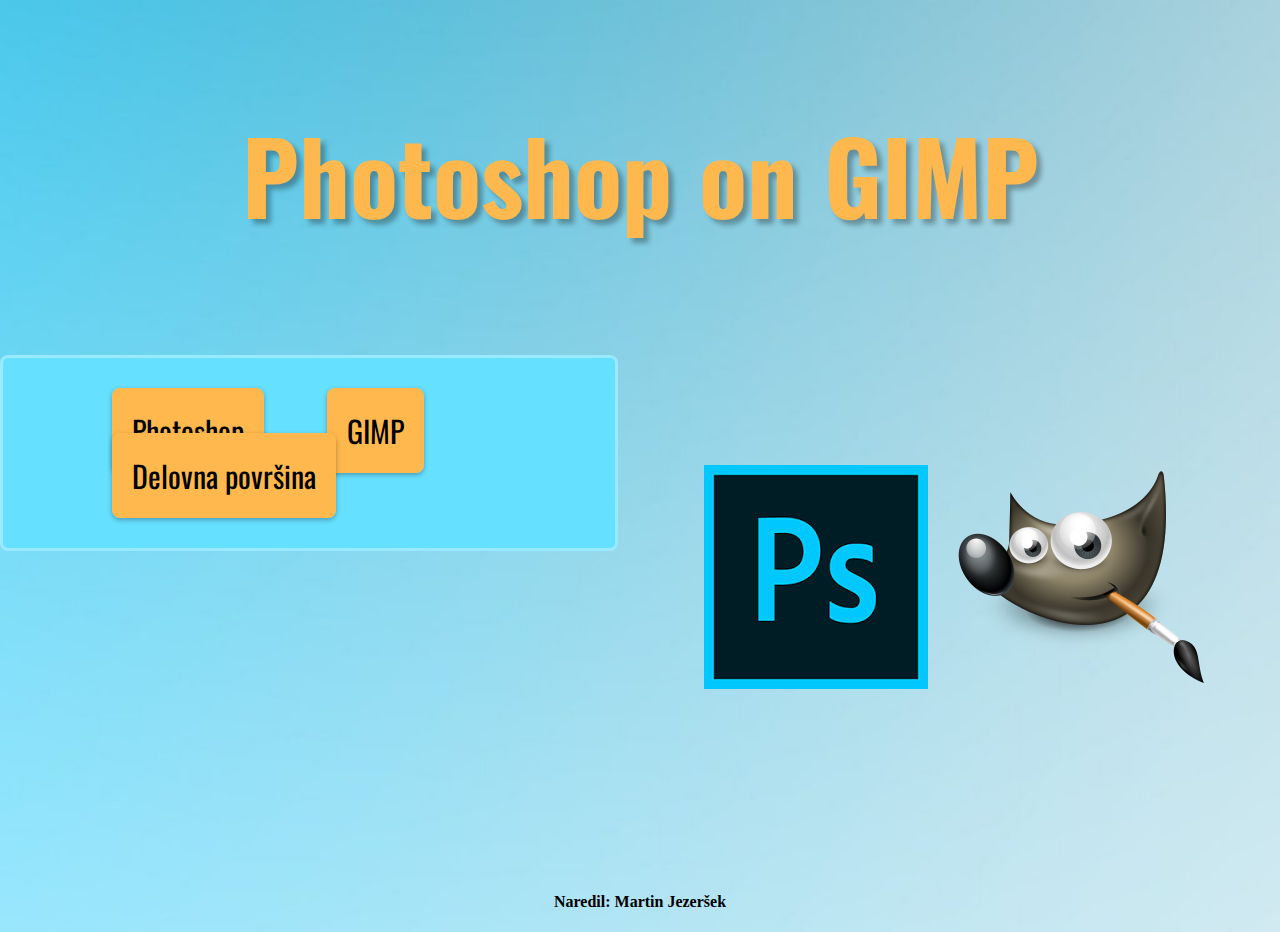
<file: index.html>
<!DOCTYPE html

<html>
	<head>
		<link href="https://fonts.googleapis.com/css?family=Oswald" rel="stylesheet">
		<link href="https://fonts.googleapis.com/css?family=Roboto" rel="stylesheet">
		<link rel="stylesheet" type="text/css">

		<title>Photshop in GIMP
		</title>

		<style>

		body {
			background-image: url(background.jpg);
			background-size: 100%;
			margin: auto;
		}

		.menu-bar {
				position: fixed;
				margin-top: 40px;
				width: 40%;
				background-color: #66e0ff;
				padding: 50px;
				border-style: solid;
				border-width: 3px;
				border-color: #99e9ff;
				border-radius: 8px;
				z-index: 100;
			}
		.gumb1 {

			padding: 20px;
			background-color: #ffb84d;
			margin-left: 59px;
			border-radius:8px;
			box-shadow: 0 2px 5px 0 rgba(0,0,0,0.3);
			transition: background-color 0.3s, top 0.3;
			position: relative;
			top: 0px;
			color:black;
			text-align: center;
			text-decoration: none;
			font-size: 30px;
			font-family: 'Oswald', sans-serif;
		}


		.gumb1: hover {
			background-color: #ffad33;
		}

		.gumb1: active {
			top: 2px;
		}

		.gumb2 {

			padding: 20px;
			background-color: #ffb84d;
			margin-left: 59px;
			border-radius:8px;
			box-shadow: 0 2px 5px 0 rgba(0,0,0,0.3);
			transition: background-color 0.3s, top 0.3;
			position: relative;
			top: 0px;
			color:black;
			text-align: center;
			text-decoration: none;
			font-size: 30px;
			font-family: 'Oswald', sans-serif;
			}


		.gumb2: hover {
			background-color: #ffad33;
		}

		.gumb2: active {
			top: 2px;
		}

		.gumb3 {

			padding: 20px;
			background-color: #ffb84d;
			margin-left: 59px;
			border-radius:8px;
			box-shadow: 0 2px 5px 0 rgba(0,0,0,0.3);
			transition: background-color 0.3s, top 0.3;
			position: relative;
			top: 0px;

			color:black;
			text-align: center;
			text-decoration: none;
			font-size: 30px;
			font-family: 'Oswald', sans-serif;
			}


		.gumb3: hover {
			background-color: #ffad33;
		}

		.gumb3: active {
			top: 2px;
		}
		.naslov {

			text-align: center;
			margin-top: 100px;
			font-size: 100px;
			font-family: 'Oswald', sans-serif;
			color: #ffb84d;
			text-shadow: 5px 5px 5px rgba(0,0,0,0.3);


		}
		.logo1 {
		margin-left: 55%;
		position: relative;
		}

		.logo2 {
		margin-top: 150px;
		position: relative;
		}
		.avtor {
			text-align: center;
			margin-top: 200px;

		}

		</style>
	</head>

	<body>
		<h1 class="naslov">Photoshop on GIMP </h1>
		<div class="menu-bar">
			<a href="Photoshop.html" class="gumb1">Photoshop</a>
			<a href="gimp.html" class="gumb2">GIMP</a>
			<a href="delovnapavr%C5%A1ina.html" class="gumb3">Delovna površina</a>
		</div>
		<img src="logo1.jpg" class="logo1" >
		<img src="logo2.jpg" class="logo2" >
		<h4 class="avtor">Naredil: Martin Jezeršek</h4>

	</body>
</html>
</file>
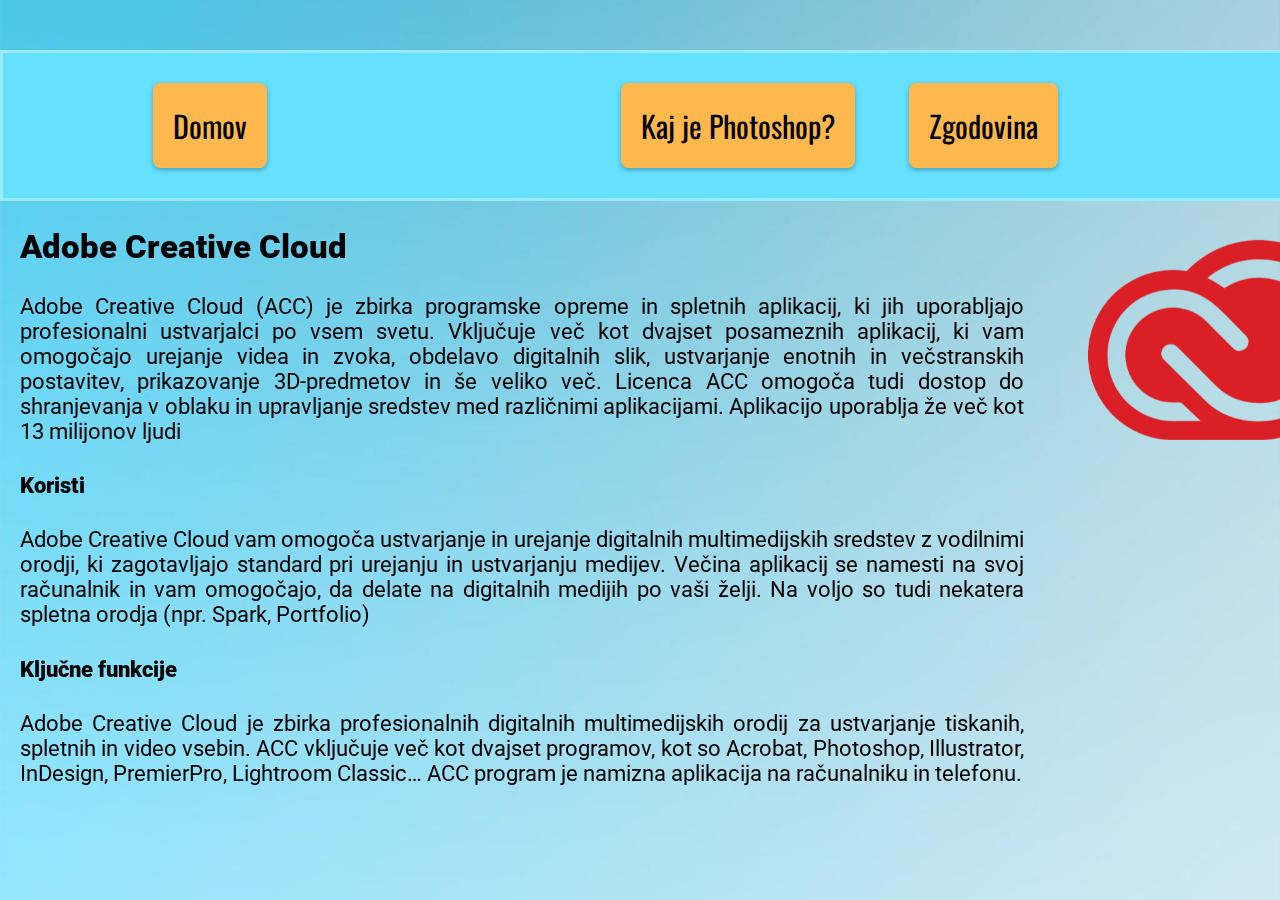
<file: adobe.html>
<html>
	<head>
		<link href="https://fonts.googleapis.com/css?family=Oswald" rel="stylesheet">
		<link href="https://fonts.googleapis.com/css?family=Roboto" rel="stylesheet">
		
		<title>Photoshop - Martin Jezersek
		</title>
		<style>
			body {
				background: url(background.jpg);
				background-size: 100%;
				margin:auto;
			}
			.menu-bar {
				position: fixed;
				width: 100%;
				margin-top: 50px;
				background-color: #66e0ff;
				padding: 50px;
				border-style: solid;
				border-width: 3px;
				border-color: #99e9ff;

			}
			
			.menu-gumb {
				background-color: #ffb84d;
				font-size: 30px;
				padding: 20px;
				color: black;
				margin-left: 100px;
				text-align: center;
				text-decoration: none;
				border-radius: 8px;
				font-family: 'Oswald', sans-serif;
				box-shadow: 0 2px 5px 0 rgba(0,0,0,0.3);
				transition: background-color 0.3s, top 0.3;
				position: relative;
				top: 0px;
			}

			.menu-gumb:hover {
				background-color: #ffad33;
			}
			.menu-gumb:active{
				top: 2px;
			}
			.gumb1 {
				background-color: #ffb84d;
				font-size: 30px;
				padding: 20px;
				margin-left: 350px;
				color: black;
				text-align: center;
				text-decoration: none;
				border-radius: 8px;
				font-family: 'Oswald', sans-serif;
				box-shadow: 0 2px 5px 0 rgba(0,0,0,0.3);
				transition: background-color 0.3s, top 0.3;
				position: relative;
				top: 0px;
			}

			.gumb1:hover {
				background-color: #ffad33;
			}
			.gumb1:active{
				top: 2px;
			}

			.gumb2 {
				background-color: #ffb84d;
				font-size: 30px;
				padding: 20px;
				color: black;
				margin-left: 50px;
				text-align: center;
				text-decoration: none;
				border-radius: 8px;
				font-family: 'Oswald', sans-serif;
				box-shadow: 0 2px 5px 0 rgba(0,0,0,0.3);
				transition: background-color 0.3s, top 0.3;
				position: relative;
				top: 0px;
			}

			.gumb2:hover {
				background-color: #ffad33;
			}
			.gumb2:active{
				top: 2px;
			}

			.gumb3 {
				background-color: #ffb84d;
				font-size: 30px;
				padding: 20px;
				color: black;
				margin-left: 50px;
				text-align: center;
				text-decoration: none;
				border-radius: 8px;
				font-family: 'Oswald', sans-serif;
				box-shadow: 0 2px 5px 0 rgba(0,0,0,0.3);
				transition: background-color 0.3s, top 0.3;
				position: relative;
				top: 0px;
			}

			.gumb3:hover {
				background-color: #ffad33;
			}
			.gumb3:active{
				top: 2px;
			}

			.main1 {

				margin: 20px;
				margin-top: 200px;
				margin-right: 20%;
				font-size: 22px;
				font-family: 'Roboto', sans-serif;
				text-align: justify;
				position: absolute;

			}
			img{
				padding-top: 230px;
				margin: 10px ;
				margin-left:  85%;
				position: absolute;
				height: 200px;
				width: auto;
			}

		</style>
	</head>

	<body>

		<div class="menu-bar">
			<a href="file:///C:/Users/Martin/Documents/Vegova/spletna%20stran%20IKP/photoshopmenu.html" class="menu-gumb">Domov</a>
			<a href="file:///C:/Users/Martin/Documents/Vegova/spletna%20stran%20IKP/Photoshop.html" class="gumb1">Kaj je Photoshop?</a>
			
			<a href="file:///C:/Users/Martin/Documents/Vegova/spletna%20stran%20IKP/zgodovina.html" class="gumb3">Zgodovina</a>
		</div>
		
		<img src="adobe.jpg"></img>

		<main class="main1">
			<h2><b>Adobe Creative Cloud</b></h2> Adobe Creative Cloud (ACC) je zbirka programske opreme in spletnih aplikacij, ki jih uporabljajo profesionalni ustvarjalci po vsem svetu. Vključuje več kot dvajset posameznih aplikacij, ki vam omogočajo urejanje videa in zvoka, obdelavo digitalnih slik, ustvarjanje enotnih in večstranskih postavitev, prikazovanje 3D-predmetov in še veliko več. Licenca ACC omogoča tudi dostop do shranjevanja v oblaku in upravljanje sredstev med različnimi aplikacijami. Aplikacijo uporablja že več kot 13 milijonov ljudi 
			<p><h4><b> Koristi</b></h4> Adobe Creative Cloud vam omogoča ustvarjanje in urejanje digitalnih multimedijskih sredstev z vodilnimi orodji, ki zagotavljajo standard pri urejanju in ustvarjanju medijev. Večina aplikacij se namesti na svoj računalnik in vam omogočajo, da delate na digitalnih medijih po vaši želji. Na voljo so tudi nekatera spletna orodja (npr. Spark, Portfolio)
			<p><h4><b> Ključne funkcije</b></h4>Adobe Creative Cloud je zbirka profesionalnih digitalnih multimedijskih orodij za ustvarjanje tiskanih, spletnih in video vsebin. ACC vključuje več kot dvajset programov, kot so Acrobat, Photoshop, Illustrator, InDesign, PremierPro, Lightroom Classic… ACC program je namizna aplikacija na računalniku in telefonu.
		</main>

	
	</body>
</html>
</file>
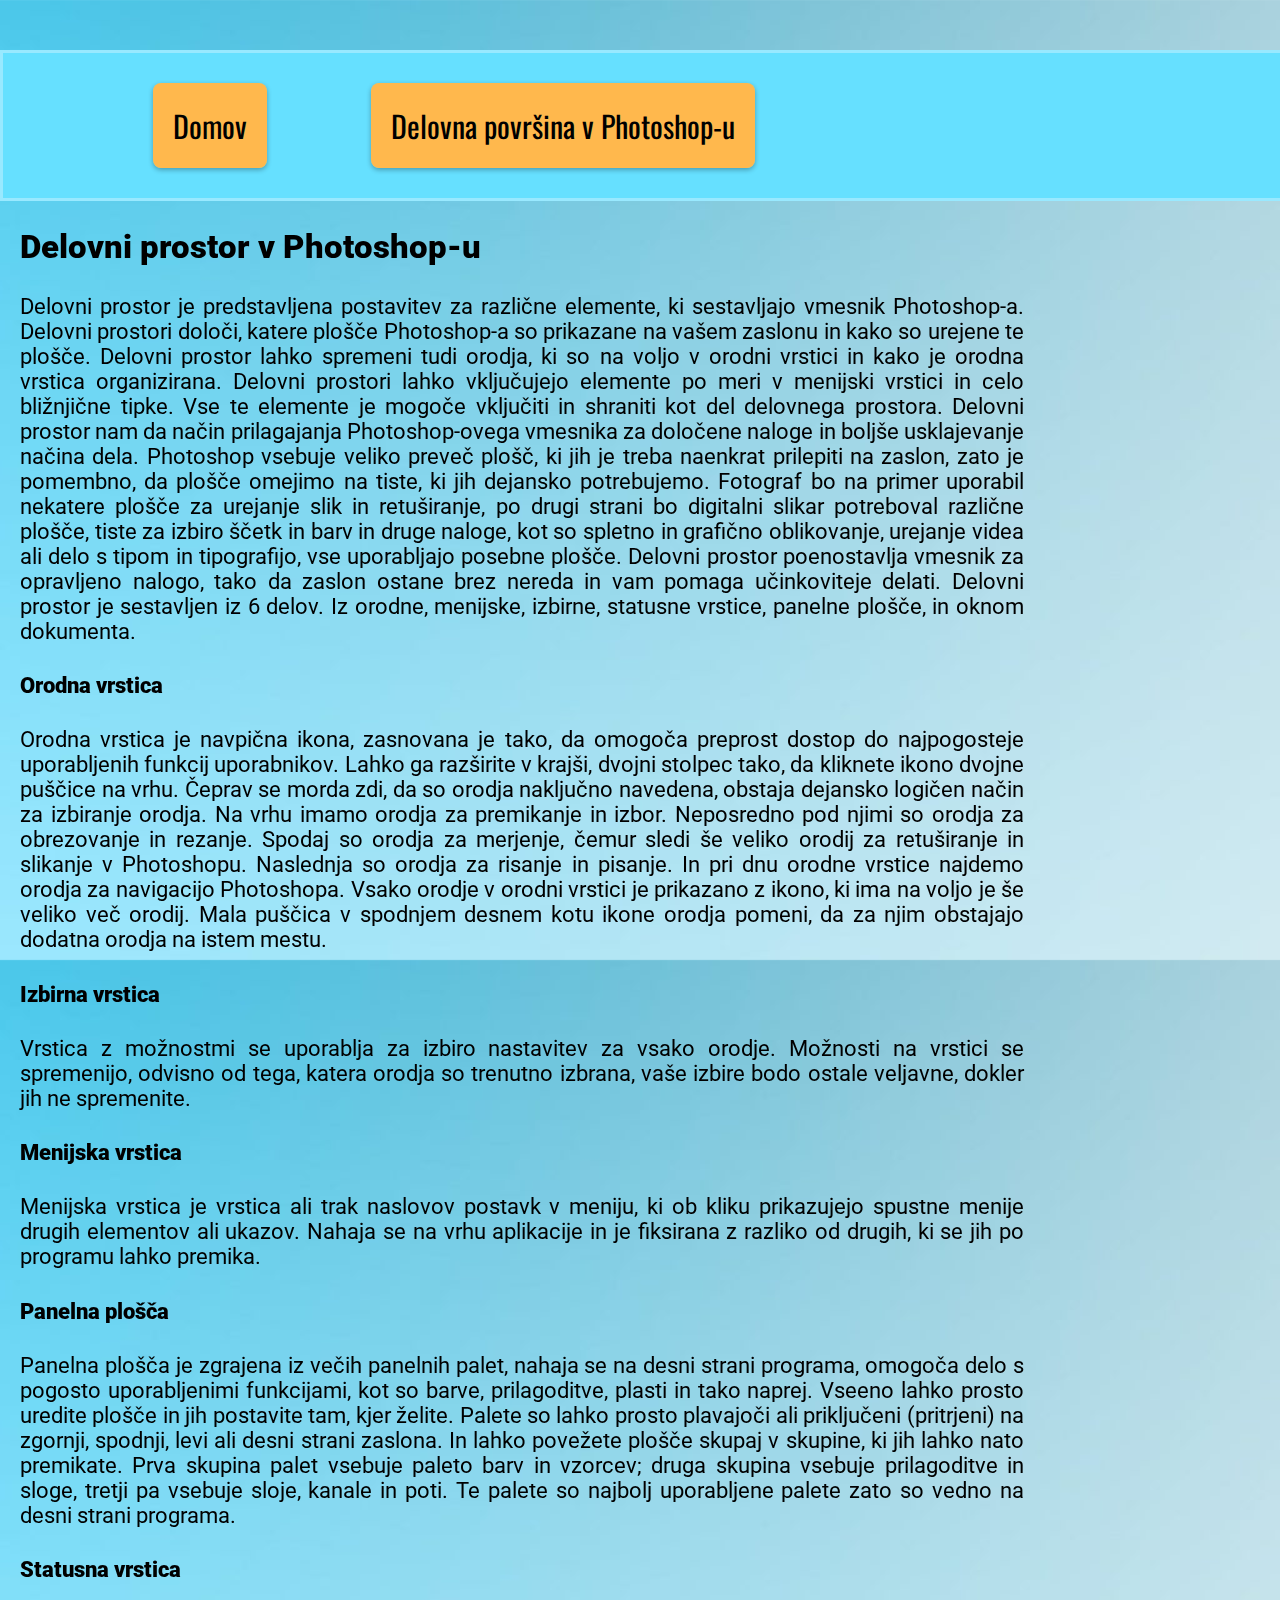
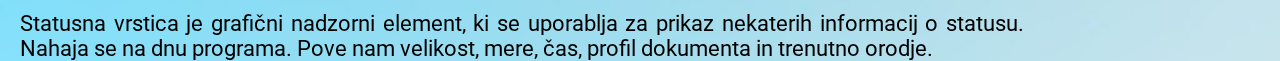
<file: delovnapavršina.html>
<html>
	<head>
		<link href="https://fonts.googleapis.com/css?family=Oswald" rel="stylesheet">
		<link href="https://fonts.googleapis.com/css?family=Roboto" rel="stylesheet">
		
		<title>Photoshop - Martin Jezersek
		</title>
		<style>
			body {
				background: url(background.jpg);
				background-size: 100%;
				margin:auto;
			}
			.menu-bar {
				position: fixed;
				width: 100%;
				margin-top: 50px;
				background-color: #66e0ff;
				padding: 50px;
				border-style: solid;
				border-width: 3px;
				border-color: #99e9ff;

			}
			
			.menu-gumb {
				background-color: #ffb84d;
				font-size: 30px;
				padding: 20px;
				color: black;
				margin-left: 100px;
				text-align: center;
				text-decoration: none;
				border-radius: 8px;
				font-family: 'Oswald', sans-serif;
				box-shadow: 0 2px 5px 0 rgba(0,0,0,0.3);
				transition: background-color 0.3s, top 0.3;
				position: relative;
				top: 0px;
			}

			.menu-gumb:hover {
				background-color: #ffad33;
			}
			.menu-gumb:active{
				top: 2px;
			}

			.main1 {

				margin: 20px;
				margin-top: 200px;
				margin-right: 20%;
				font-size: 22px;
				font-family: 'Roboto', sans-serif;
				text-align: justify;
				position: absolute;

			}

		</style>
	</head>

	<body>

		<div class="menu-bar">
			<a href="file:///C:/Users/Martin/Documents/Vegova/spletna%20stran%20IKP/photoshopmenu.html" class="menu-gumb">Domov</a>
			<a class="menu-gumb">Delovna površina v Photoshop-u</a>
		</div>

		<main class="main1">
			<h2><b>Delovni prostor v Photoshop-u</b></h2> Delovni prostor je predstavljena postavitev za različne elemente, ki sestavljajo vmesnik Photoshop-a. Delovni prostori določi, katere plošče Photoshop-a so prikazane na vašem zaslonu in kako so urejene te plošče. Delovni prostor lahko spremeni tudi orodja, ki so na voljo v orodni vrstici in kako je orodna vrstica organizirana. Delovni prostori lahko vključujejo elemente po meri v menijski vrstici in celo bližnjične tipke. Vse te elemente je mogoče vključiti in shraniti kot del delovnega prostora. 
			Delovni prostor nam da način prilagajanja Photoshop-ovega vmesnika za določene naloge in boljše usklajevanje načina dela. Photoshop vsebuje veliko preveč plošč, ki jih je treba naenkrat prilepiti na zaslon, zato je pomembno, da plošče omejimo na tiste, ki jih dejansko potrebujemo. Fotograf bo na primer uporabil nekatere plošče za urejanje slik in retuširanje, po drugi strani bo digitalni slikar potreboval različne plošče, tiste za izbiro ščetk in barv in druge naloge, kot so spletno in grafično oblikovanje, urejanje videa ali delo s tipom in tipografijo, vse uporabljajo posebne plošče. Delovni prostor poenostavlja vmesnik za opravljeno nalogo, tako da zaslon ostane brez nereda in vam pomaga učinkoviteje delati. Delovni  prostor je sestavljen iz 6 delov. Iz orodne, menijske, izbirne, statusne vrstice, panelne plošče, in oknom dokumenta.
			<p><h4><b>Orodna vrstica</h4></b> Orodna vrstica je navpična ikona, zasnovana je tako, da omogoča preprost dostop do najpogosteje uporabljenih funkcij uporabnikov. Lahko ga razširite v krajši, dvojni stolpec tako, da kliknete ikono dvojne puščice na vrhu. Čeprav se morda zdi, da so orodja naključno navedena, obstaja dejansko logičen način za izbiranje orodja. Na vrhu imamo orodja za premikanje in izbor. Neposredno pod njimi so orodja za obrezovanje in rezanje. Spodaj so orodja za merjenje, čemur sledi še veliko orodij za retuširanje in slikanje v Photoshopu. Naslednja so orodja za risanje in pisanje. In pri dnu orodne vrstice najdemo orodja za navigacijo Photoshopa. Vsako orodje v orodni vrstici je prikazano z ikono, ki ima na voljo je še veliko več orodij. Mala puščica v spodnjem desnem kotu ikone orodja pomeni, da za njim obstajajo dodatna orodja na istem mestu. 
			<p><h4><b>Izbirna vrstica</h4></b>
			Vrstica z možnostmi se uporablja za izbiro nastavitev za vsako orodje. Možnosti na vrstici se spremenijo, odvisno od tega, katera orodja so trenutno izbrana, vaše izbire bodo ostale veljavne, dokler jih ne spremenite. 
			<p><h4><b>Menijska vrstica</h4></b>Menijska vrstica je vrstica ali trak naslovov postavk v meniju, ki ob kliku prikazujejo spustne menije drugih elementov ali ukazov. Nahaja se na vrhu aplikacije  in je fiksirana z razliko od drugih, ki se jih po programu lahko premika. 
			<p><h4><b>Panelna plošča</h4></b>Panelna plošča je zgrajena iz večih panelnih palet, nahaja se na desni strani programa, omogoča delo s pogosto uporabljenimi funkcijami, kot so barve, prilagoditve, plasti in tako naprej. Vseeno lahko prosto uredite plošče in jih postavite tam, kjer želite. Palete so lahko prosto plavajoči ali priključeni (pritrjeni) na zgornji, spodnji, levi ali desni strani zaslona. In lahko povežete plošče skupaj v skupine, ki jih lahko nato premikate. Prva skupina palet vsebuje paleto barv in vzorcev; druga skupina vsebuje prilagoditve in sloge, tretji pa vsebuje sloje, kanale in poti. Te palete so  najbolj uporabljene palete zato so vedno na desni strani programa.
			<p><h4><b>Statusna vrstica</h4></b>Statusna vrstica je grafični nadzorni element, ki se uporablja za prikaz nekaterih informacij o statusu. Nahaja se na dnu programa. Pove nam velikost, mere, čas, profil dokumenta in trenutno orodje.
		</main>

	
	</body>
</html>
</file>
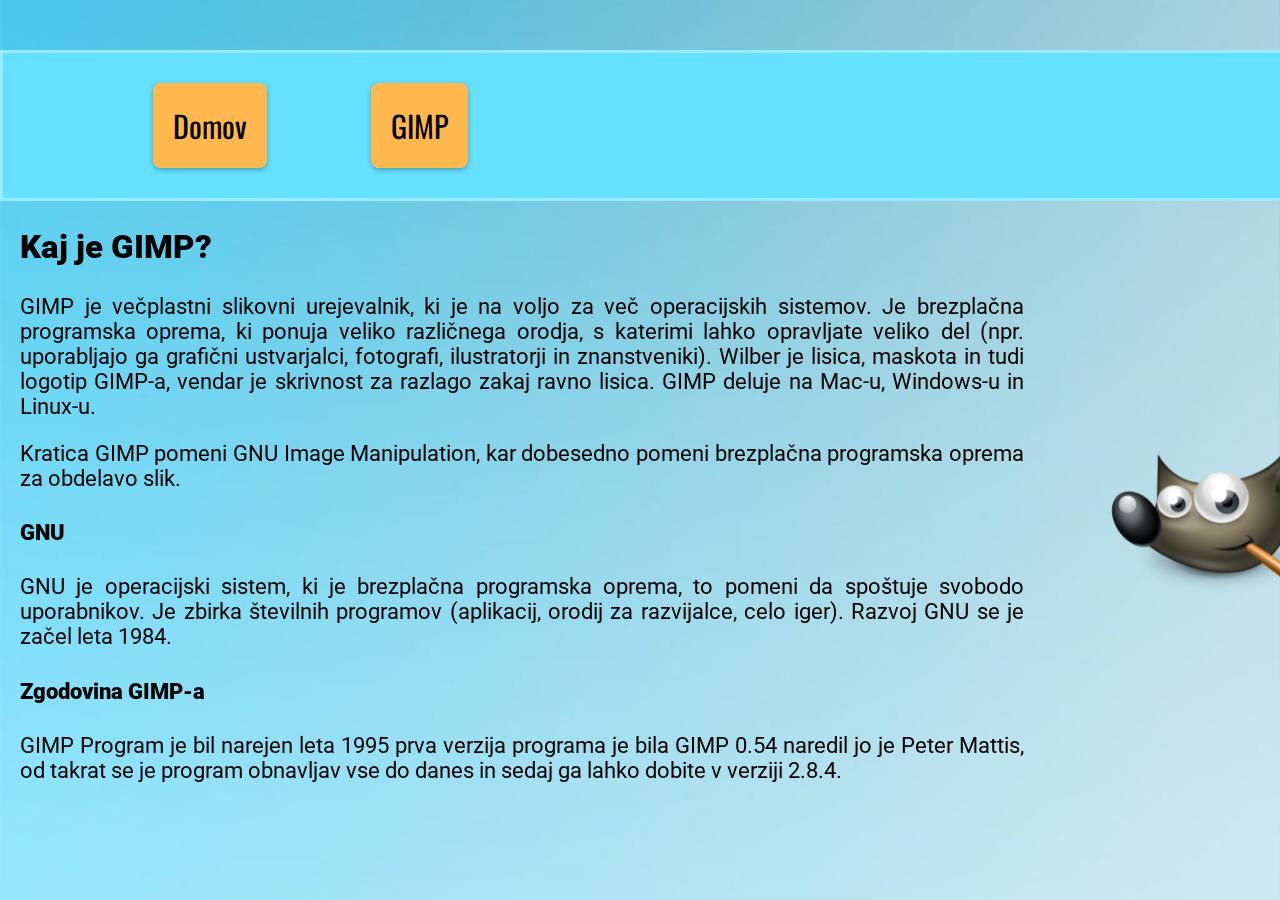
<file: gimp.html>
<html>
	<head>
		<link href="https://fonts.googleapis.com/css?family=Oswald" rel="stylesheet">
		<link href="https://fonts.googleapis.com/css?family=Roboto" rel="stylesheet">

		<title>Photoshop - Martin Jezersek
		</title>
		<style>
			body {
				background: url(background.jpg);
				background-size: 100%;
				margin:auto;
			}
			.menu-bar {
				position: fixed;
				width: 100%;
				margin-top: 50px;
				background-color: #66e0ff;
				padding: 50px;
				border-style: solid;
				border-width: 3px;
				border-color: #99e9ff;

			}

			.menu-gumb {
				background-color: #ffb84d;
				font-size: 30px;
				padding: 20px;
				color: black;
				margin-left: 100px;
				text-align: center;
				text-decoration: none;
				border-radius: 8px;
				font-family: 'Oswald', sans-serif;
				box-shadow: 0 2px 5px 0 rgba(0,0,0,0.3);
				transition: background-color 0.3s, top 0.3;
				position: relative;
				top: 0px;
			}

			.menu-gumb:hover {
				background-color: #ffad33;
			}
			.menu-gumb:active{
				top: 2px;
			}

			.main1 {

				margin: 20px;
				margin-top: 200px;
				margin-right: 20%;
				font-size: 22px;
				font-family: 'Roboto', sans-serif;
				text-align: justify;
				position: absolute;

			}
			img{
				padding-top: 230px;
				margin: 10px ;
				margin-left:  85%;
				position: absolute;
				height: 200;
				width: auto;
			}

			.slika{
				display: block;
				margin-top: 200px; 	
			}
		</style>
	</head>

	<body>

		<div class="menu-bar">
			<a href="file:///C:/Users/Martin/Documents/Vegova/spletna%20stran%20IKP/photoshopmenu.html" class="menu-gumb">Domov</a>
			<a class="menu-gumb">GIMP</a>
		</div>
		<img src="logo2.jpg" class="slika"></img>

		<main class="main1">
			<h2><b>Kaj je GIMP?</b></h2> GIMP je večplastni slikovni urejevalnik, ki je na voljo za več operacijskih sistemov. Je brezplačna programska oprema, ki ponuja veliko različnega orodja, s katerimi lahko opravljate veliko del (npr. uporabljajo ga  grafični ustvarjalci, fotografi, ilustratorji in znanstveniki). Wilber je lisica, maskota in tudi logotip GIMP-a, vendar je skrivnost za razlago zakaj ravno lisica. GIMP deluje na Mac-u, Windows-u in Linux-u.
			<p>Kratica GIMP pomeni GNU Image Manipulation, kar dobesedno pomeni brezplačna programska oprema za obdelavo slik.
			<p><h4><b>GNU</h4></b> GNU je operacijski sistem, ki je brezplačna programska oprema, to pomeni da spoštuje svobodo uporabnikov. Je zbirka številnih programov (aplikacij, orodij za razvijalce, celo iger). Razvoj GNU se je začel leta 1984.
			<p><h4><b>Zgodovina GIMP-a</h4></b>
			GIMP Program je bil narejen leta 1995 prva verzija programa je bila GIMP 0.54 naredil jo je Peter Mattis, od takrat se je program obnavljav vse do danes in sedaj ga lahko dobite v verziji 2.8.4.
		</main>


	</body>
</html>
</file>
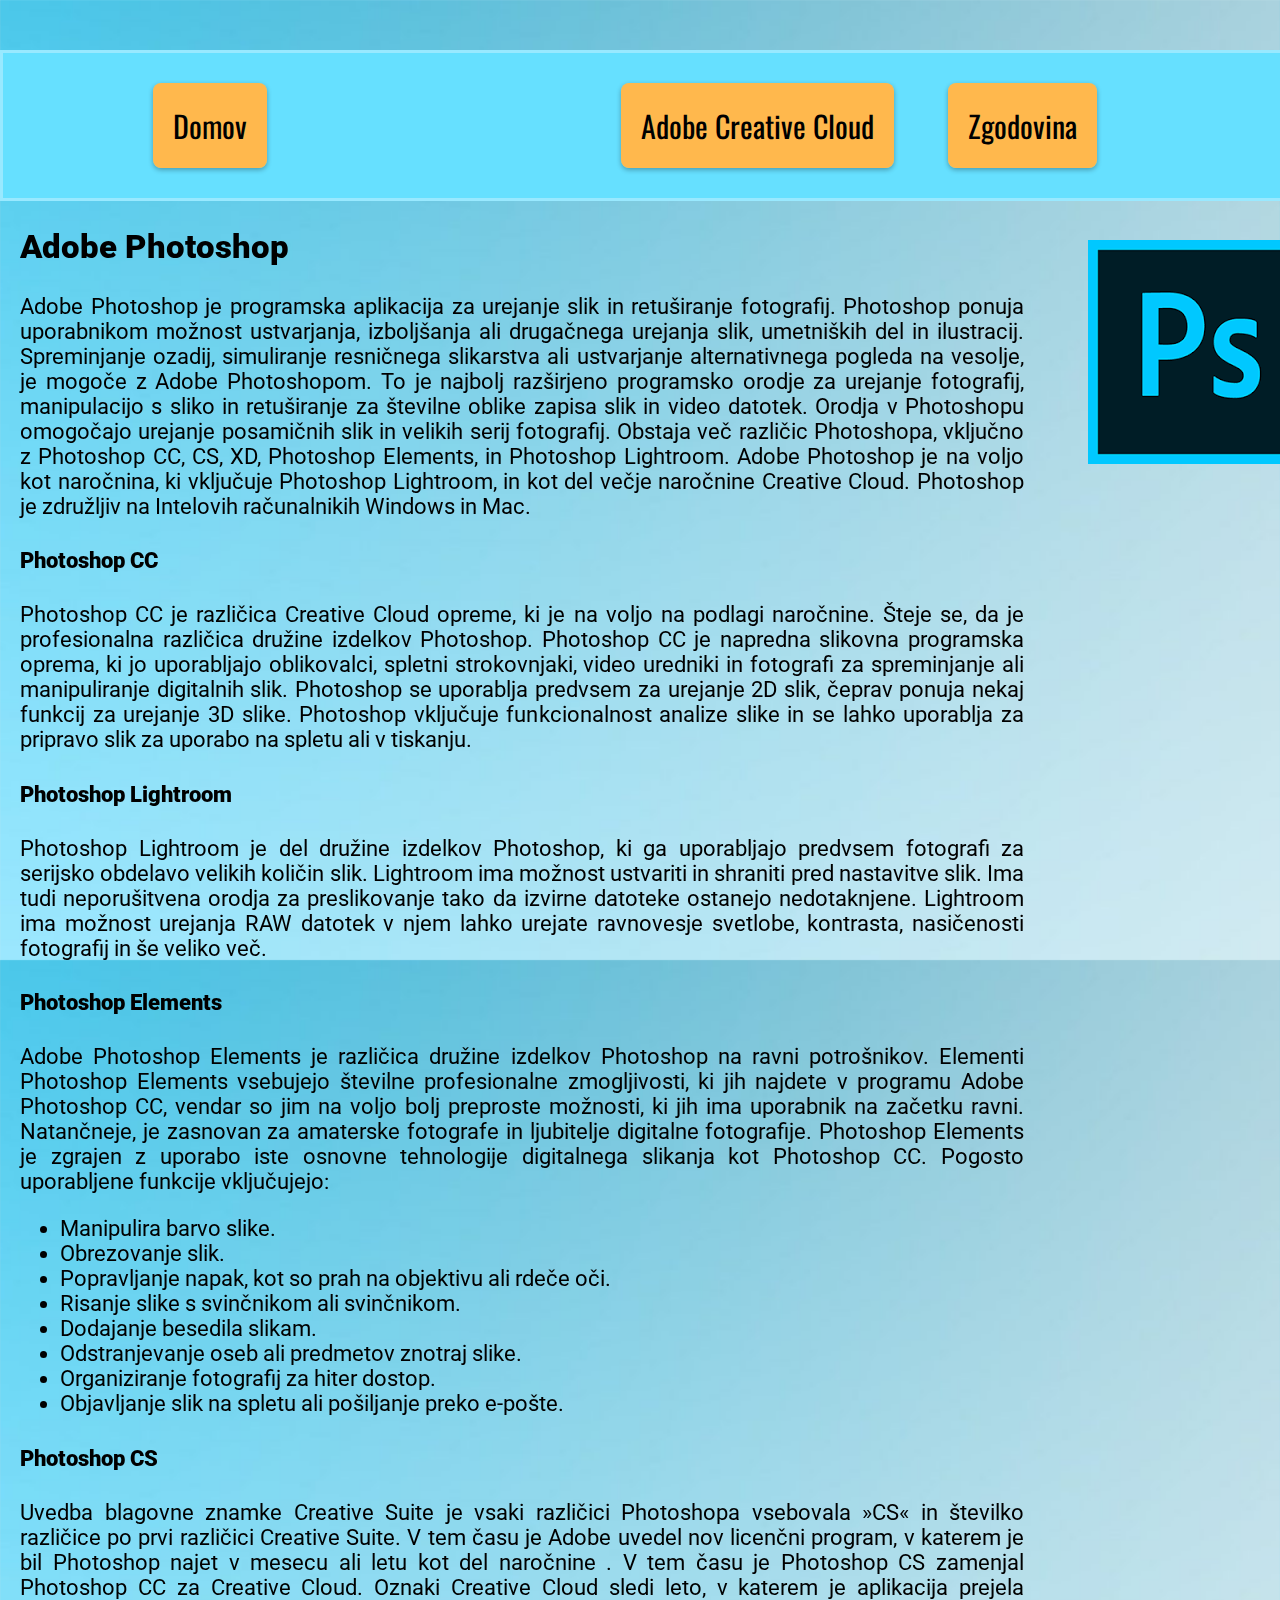
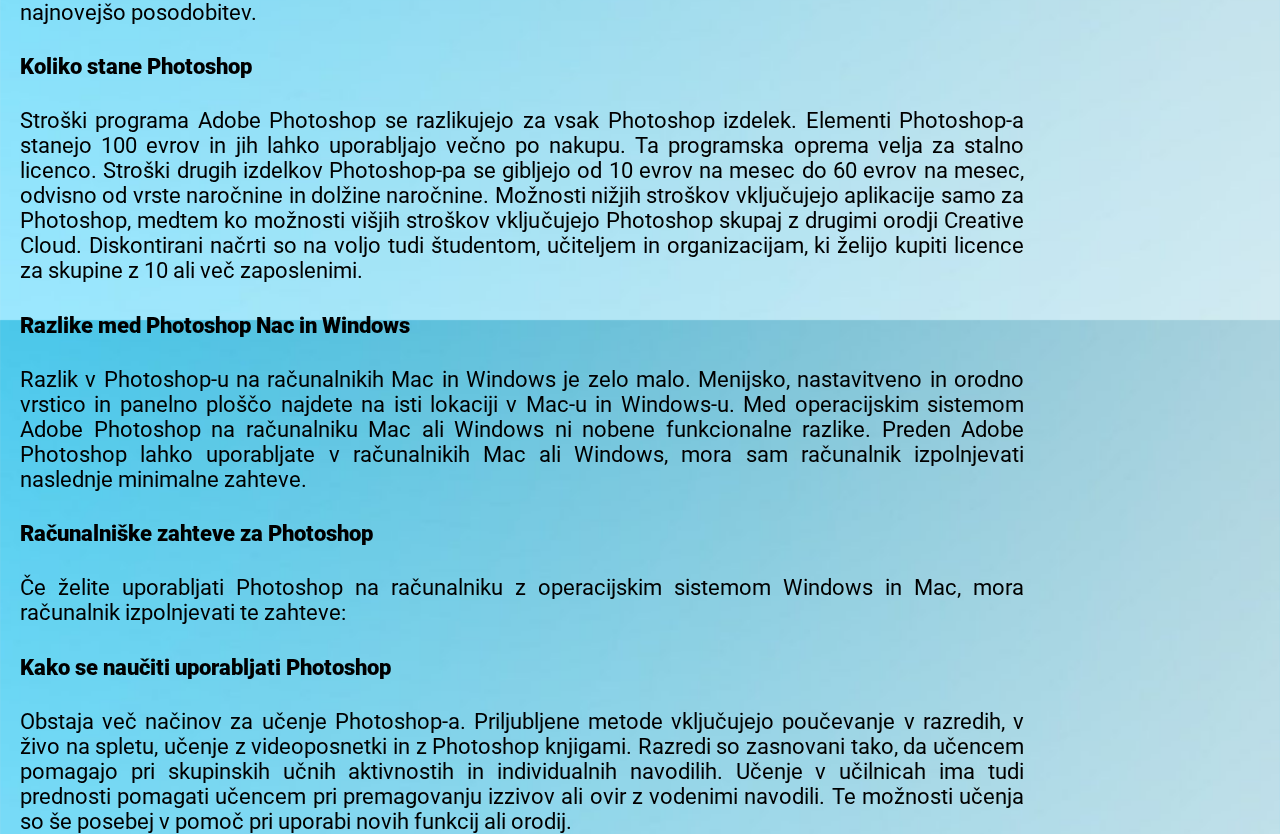
<file: Photoshop.html>
<html>
	<head>
		<link href="https://fonts.googleapis.com/css?family=Oswald" rel="stylesheet">
		<link href="https://fonts.googleapis.com/css?family=Roboto" rel="stylesheet">

		<title>Photoshop - Martin Jezersek</title>
		<link href="style.css" type="text/css" rel="stylesheet">
	</head>

	<body>

		<div class="menu-bar">
			<a href="photoshopmenu.html" class="menu-gumb">Domov</a>
			<a href="adobe.html" class="gumb2">Adobe Creative Cloud</a>
			<a href="zgodovina.html" class="gumb3">Zgodovina</a>
		</div>

		<img src="logo1.jpg"></img>

		<main class="main1">
			<h2><b>Adobe Photoshop</b></h2> Adobe Photoshop je programska aplikacija za urejanje slik in retuširanje fotografij. Photoshop ponuja uporabnikom možnost ustvarjanja, izboljšanja ali drugačnega urejanja slik, umetniških del in ilustracij. Spreminjanje ozadij, simuliranje resničnega slikarstva ali ustvarjanje alternativnega pogleda na vesolje, je mogoče z Adobe Photoshopom. To je najbolj razširjeno programsko orodje za urejanje fotografij, manipulacijo s sliko in retuširanje za številne oblike zapisa slik in video datotek. Orodja v Photoshopu omogočajo urejanje posamičnih slik in velikih serij fotografij. Obstaja več različic Photoshopa, vključno z Photoshop CC, CS, XD,  Photoshop Elements, in Photoshop Lightroom. Adobe Photoshop je na voljo kot naročnina, ki vključuje Photoshop Lightroom, in kot del večje naročnine Creative Cloud. Photoshop je združljiv na Intelovih računalnikih Windows in Mac.
			<p><h4><b> Photoshop CC</b></h4> Photoshop CC je različica Creative Cloud opreme, ki je na voljo na podlagi naročnine. Šteje se, da je profesionalna različica družine izdelkov Photoshop. Photoshop CC je napredna slikovna programska oprema, ki jo uporabljajo oblikovalci, spletni strokovnjaki, video uredniki in fotografi za spreminjanje ali manipuliranje digitalnih slik. Photoshop se uporablja predvsem za urejanje 2D slik, čeprav ponuja nekaj funkcij za urejanje 3D slike. Photoshop vključuje funkcionalnost analize slike in se lahko uporablja za pripravo slik za uporabo na spletu ali v tiskanju.
			<p><h4><b> Photoshop Lightroom</b></h4>Photoshop Lightroom je del družine izdelkov Photoshop, ki ga uporabljajo predvsem fotografi za serijsko obdelavo velikih količin slik. Lightroom ima možnost ustvariti in shraniti pred nastavitve slik. Ima tudi neporušitvena orodja za preslikovanje tako da izvirne datoteke ostanejo nedotaknjene. Lightroom ima možnost urejanja RAW datotek v njem lahko urejate ravnovesje svetlobe, kontrasta, nasičenosti fotografij in še veliko več.
			<p><h4><b> Photoshop Elements</b></h4>Adobe Photoshop Elements je različica družine izdelkov Photoshop na ravni potrošnikov. Elementi Photoshop Elements vsebujejo številne profesionalne zmogljivosti, ki jih najdete v programu Adobe Photoshop CC, vendar so jim na voljo bolj preproste možnosti, ki jih ima uporabnik na začetku ravni. Natančneje, je zasnovan za amaterske fotografe in ljubitelje digitalne fotografije. Photoshop Elements je zgrajen z uporabo iste osnovne tehnologije digitalnega slikanja kot Photoshop CC. Pogosto uporabljene funkcije vključujejo:
			<ul>
				<li>Manipulira barvo slike.
				<li>Obrezovanje slik.
				<li>Popravljanje napak, kot so prah na objektivu ali rdeče oči.
				<li>Risanje slike s svinčnikom ali svinčnikom.
				<li>Dodajanje besedila slikam.
				<li>Odstranjevanje oseb ali predmetov znotraj slike.
				<li>Organiziranje fotografij za hiter dostop.
				<li>Objavljanje slik na spletu ali pošiljanje preko e-pošte.
			</ul>
			<p><h4><b> Photoshop CS</b></h4>Uvedba blagovne znamke Creative Suite je vsaki različici Photoshopa vsebovala »CS« in številko različice po prvi različici Creative Suite. V tem času je Adobe uvedel nov licenčni program, v katerem je bil Photoshop najet v mesecu ali letu kot del naročnine . V tem času je Photoshop CS zamenjal Photoshop CC za Creative Cloud. Oznaki Creative Cloud sledi leto, v katerem je aplikacija prejela najnovejšo posodobitev.
			<p><h4><b> Koliko stane Photoshop</b></h4>Stroški programa Adobe Photoshop se razlikujejo za vsak Photoshop izdelek. Elementi Photoshop-a stanejo 100 evrov in jih lahko uporabljajo večno po nakupu. Ta programska oprema velja za stalno licenco. Stroški drugih izdelkov Photoshop-pa se gibljejo od 10 evrov na mesec do 60 evrov na mesec, odvisno od vrste naročnine in dolžine naročnine. Možnosti nižjih stroškov vključujejo aplikacije samo za Photoshop, medtem ko možnosti višjih stroškov vključujejo Photoshop skupaj z drugimi orodji Creative Cloud. Diskontirani načrti so na voljo tudi študentom, učiteljem in organizacijam, ki želijo kupiti licence za skupine z 10 ali več zaposlenimi.
			<p><h4><b>Razlike med Photoshop Nac in Windows</b></h4> Razlik v Photoshop-u  na računalnikih Mac in Windows je zelo malo. Menijsko, nastavitveno in orodno vrstico in panelno  ploščo  najdete na isti lokaciji v Mac-u in Windows-u. Med operacijskim sistemom Adobe Photoshop na računalniku Mac ali Windows ni nobene funkcionalne razlike. Preden Adobe Photoshop lahko uporabljate v računalnikih Mac ali Windows, mora sam računalnik izpolnjevati naslednje minimalne zahteve.
			<p><h4><b>Računalniške zahteve za Photoshop </b></h4>Če želite uporabljati Photoshop na računalniku z operacijskim sistemom Windows in Mac, mora računalnik izpolnjevati te zahteve:
			<p><h4><b>Kako se naučiti uporabljati Photoshop </b></h4>Obstaja več načinov za učenje Photoshop-a. Priljubljene metode vključujejo poučevanje v razredih, v živo na spletu, učenje z videoposnetki in z Photoshop knjigami. Razredi so zasnovani tako, da učencem pomagajo pri skupinskih učnih aktivnostih in individualnih navodilih. Učenje v učilnicah ima tudi prednosti pomagati učencem pri premagovanju izzivov ali ovir z vodenimi navodili. Te možnosti učenja so še posebej v pomoč pri uporabi novih funkcij ali orodij.
		</main>
	</body>
</html>
</file>
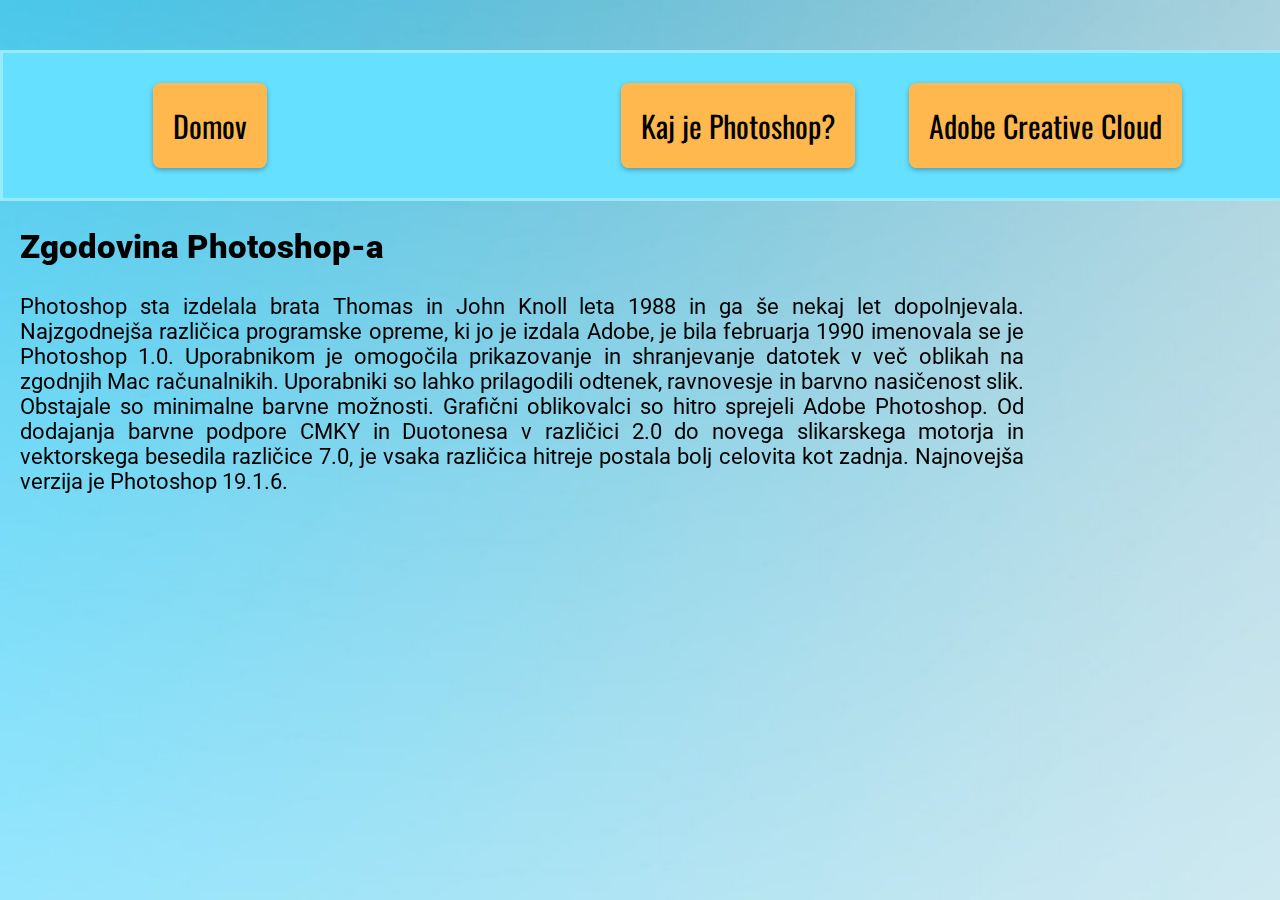
<file: zgodovina.html>
<html>
	<head>
		<link href="https://fonts.googleapis.com/css?family=Oswald" rel="stylesheet">
		<link href="https://fonts.googleapis.com/css?family=Roboto" rel="stylesheet">
		
		<title>Photoshop - Martin Jezersek
		</title>
		<style>
			body {
				background: url(background.jpg);
				background-size: 100%;
				margin:auto;
			}
			.menu-bar {
				position: fixed;
				width: 100%;
				margin-top: 50px;
				background-color: #66e0ff;
				padding: 50px;
				border-style: solid;
				border-width: 3px;
				border-color: #99e9ff;

			}
			
			.menu-gumb {
				background-color: #ffb84d;
				font-size: 30px;
				padding: 20px;
				color: black;
				margin-left: 100px;
				text-align: center;
				text-decoration: none;
				border-radius: 8px;
				font-family: 'Oswald', sans-serif;
				box-shadow: 0 2px 5px 0 rgba(0,0,0,0.3);
				transition: background-color 0.3s, top 0.3;
				position: relative;
				top: 0px;
			}

			.menu-gumb:hover {
				background-color: #ffad33;
			}
			.menu-gumb:active{
				top: 2px;
			}
			.gumb1 {
				background-color: #ffb84d;
				font-size: 30px;
				padding: 20px;
				margin-left: 350px;
				color: black;
				text-align: center;
				text-decoration: none;
				border-radius: 8px;
				font-family: 'Oswald', sans-serif;
				box-shadow: 0 2px 5px 0 rgba(0,0,0,0.3);
				transition: background-color 0.3s, top 0.3;
				position: relative;
				top: 0px;
			}

			.gumb1:hover {
				background-color: #ffad33;
			}
			.gumb1:active{
				top: 2px;
			}

			.gumb2 {
				background-color: #ffb84d;
				font-size: 30px;
				padding: 20px;
				color: black;
				margin-left: 50px;
				text-align: center;
				text-decoration: none;
				border-radius: 8px;
				font-family: 'Oswald', sans-serif;
				box-shadow: 0 2px 5px 0 rgba(0,0,0,0.3);
				transition: background-color 0.3s, top 0.3;
				position: relative;
				top: 0px;
			}

			.gumb2:hover {
				background-color: #ffad33;
			}
			.gumb2:active{
				top: 2px;
			}

			.gumb3 {
				background-color: #ffb84d;
				font-size: 30px;
				padding: 20px;
				color: black;
				margin-left: 50px;
				text-align: center;
				text-decoration: none;
				border-radius: 8px;
				font-family: 'Oswald', sans-serif;
				box-shadow: 0 2px 5px 0 rgba(0,0,0,0.3);
				transition: background-color 0.3s, top 0.3;
				position: relative;
				top: 0px;
			}

			.gumb3:hover {
				background-color: #ffad33;
			}
			.gumb3:active{
				top: 2px;
			}

			.main1 {

				margin: 20px;
				margin-top: 200px;
				margin-right: 20%;
				font-size: 22px;
				font-family: 'Roboto', sans-serif;
				text-align: justify;
				position: absolute;

			}
			

		</style>
	</head>

	<body>

		<div class="menu-bar">
			<a href="file:///C:/Users/Martin/Documents/Vegova/spletna%20stran%20IKP/photoshopmenu.html" class="menu-gumb">Domov</a>
			<a href="file:///C:/Users/Martin/Documents/Vegova/spletna%20stran%20IKP/Photoshop.html" class="gumb1">Kaj je Photoshop?</a>
			
			<a href="file:///C:/Users/Martin/Documents/Vegova/spletna%20stran%20IKP/adobe.html" class="gumb3">Adobe Creative Cloud</a>
		</div>
		
		

		<main class="main1">
			<h2><b>Zgodovina Photoshop-a</b></h2> Photoshop sta izdelala brata Thomas in John Knoll leta 1988 in ga še nekaj let dopolnjevala. Najzgodnejša različica programske opreme, ki jo je izdala Adobe, je bila februarja 1990 imenovala se je Photoshop 1.0. Uporabnikom je omogočila prikazovanje in shranjevanje datotek v več oblikah na zgodnjih Mac računalnikih. Uporabniki so lahko prilagodili odtenek, ravnovesje in barvno nasičenost slik. Obstajale so minimalne barvne možnosti. Grafični oblikovalci so hitro sprejeli Adobe Photoshop. Od dodajanja barvne podpore CMKY in Duotonesa v različici 2.0 do novega slikarskega motorja in vektorskega besedila različice 7.0, je vsaka različica hitreje postala bolj celovita kot zadnja. Najnovejša verzija je Photoshop 19.1.6.
		</main>

	
	</body>
</html>
</file>
<file: style.css>
body {
  background: url(background.jpg);
  background-size: 100%;
  margin:auto;
}
.menu-bar {
  position: fixed;
  width: 100%;
  margin-top: 50px;
  background-color: #66e0ff;
  padding: 50px;
  border-style: solid;
  border-width: 3px;
  border-color: #99e9ff;

}

.menu-gumb {
  background-color: #ffb84d;
  font-size: 30px;
  padding: 20px;
  color: black;
  margin-left: 100px;
  text-align: center;
  text-decoration: none;
  border-radius: 8px;
  font-family: 'Oswald', sans-serif;
  box-shadow: 0 2px 5px 0 rgba(0,0,0,0.3);
  transition: background-color 0.3s, top 0.3;
  position: relative;
  top: 0px;
}

.menu-gumb:hover {
  background-color: #ffad33;
}
.menu-gumb:active{
  top: 2px;
}


.gumb2 {
  background-color: #ffb84d;
  font-size: 30px;
  padding: 20px;
  color: black;
  margin-left: 350px;
  text-align: center;
  text-decoration: none;
  border-radius: 8px;
  font-family: 'Oswald', sans-serif;
  box-shadow: 0 2px 5px 0 rgba(0,0,0,0.3);
  transition: background-color 0.3s, top 0.3;
  position: relative;
  top: 0px;
}

.gumb2:hover {
  background-color: #ffad33;
}
.gumb2:active{
  top: 2px;
}

.gumb3 {
  background-color: #ffb84d;
  font-size: 30px;
  padding: 20px;
  color: black;
  margin-left: 50px;
  text-align: center;
  text-decoration: none;
  border-radius: 8px;
  font-family: 'Oswald', sans-serif;
  box-shadow: 0 2px 5px 0 rgba(0,0,0,0.3);
  transition: background-color 0.3s, top 0.3;
  position: relative;
  top: 0px;
}

.gumb3:hover {
  background-color: #ffad33;
}
.gumb3:active{
  top: 2px;
}

.main1 {

  margin: 20px;
  margin-top: 200px;
  margin-right: 20%;
  font-size: 22px;
  font-family: 'Roboto', sans-serif;
  text-align: justify;
  position: absolute;

}
img{
  padding-top: 230px;
  margin: 10px ;
  margin-left:  85%;
  position: absolute;
}
</file>
